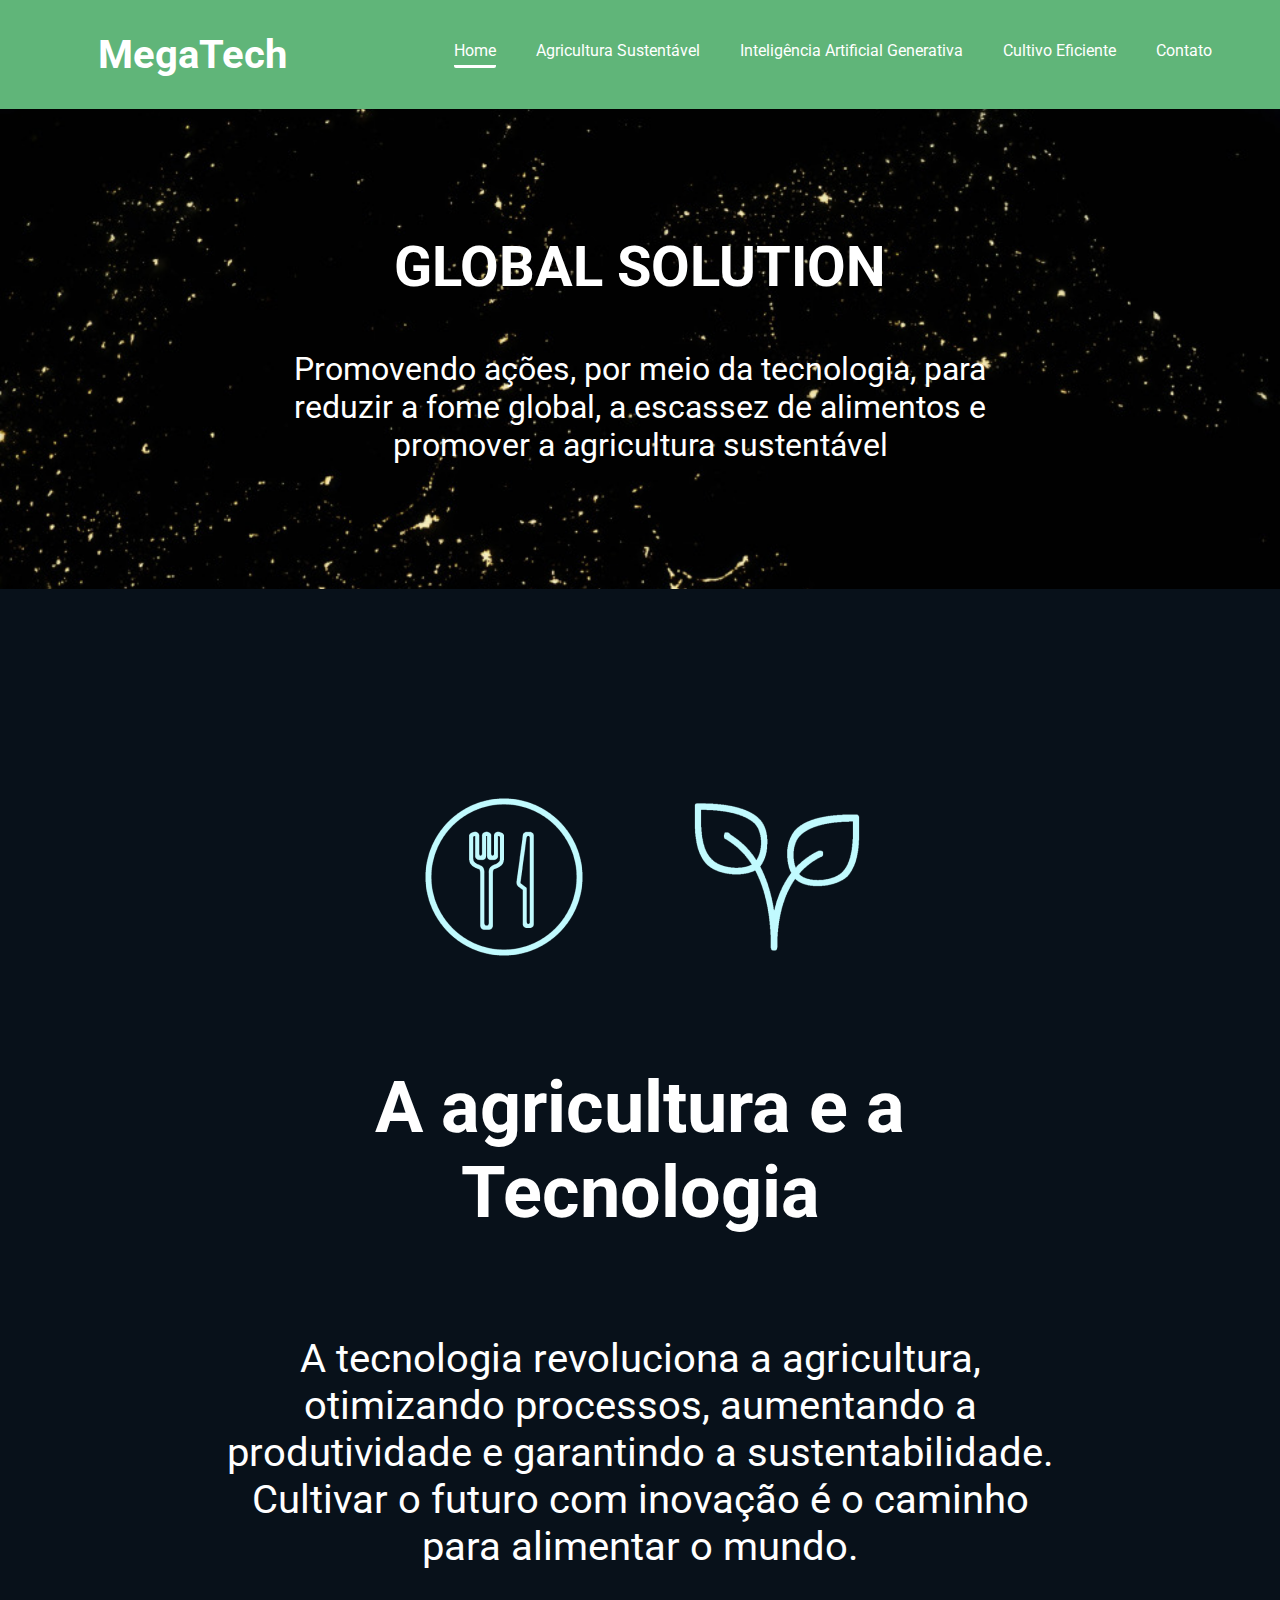
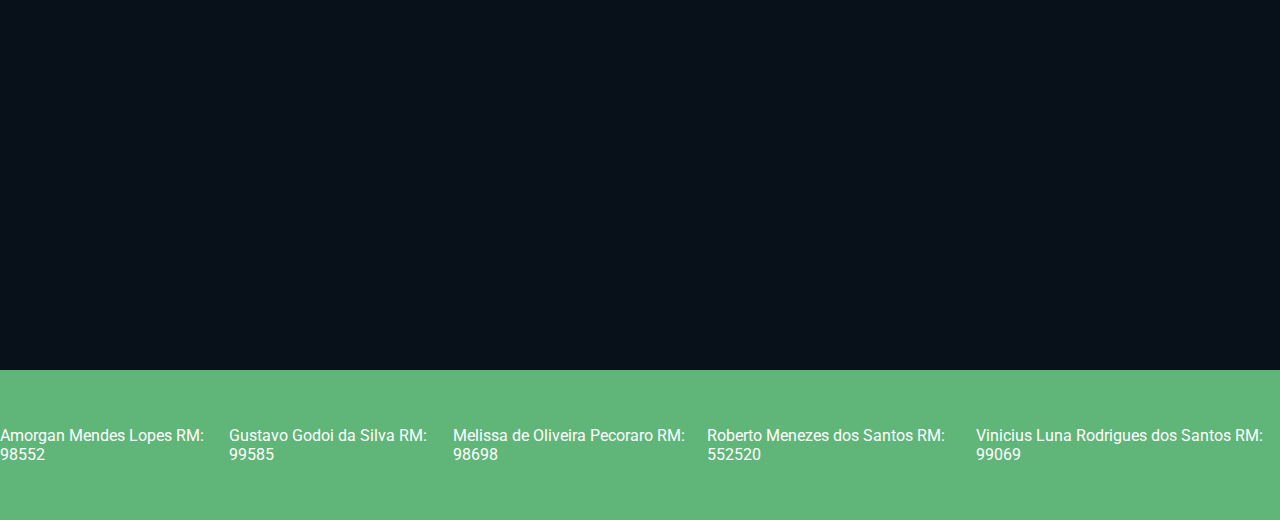
<file: index.html>
<!DOCTYPE html>
<html lang="pt-br">
  <head>
    <meta charset="UTF-8" />
    <meta http-equiv="X-UA-Compatible" content="IE=edge" />
    <meta name="viewport" content="width=device-width, initial-scale=1.0" />
    <link rel="stylesheet" href="./styles/main.css" />
    <title>MegaTech</title>
  </head>
  <body>
    <header>
      <div class="header-site-desktop">
        <div class="nome_grupo">
          <p>MegaTech</p>
        </div>
        <nav class="links">
          <ul>
            <li id="marcacao">
              <a href="./index.html">Home</a>
            </li>
            <li>
              <a href="./pages/agro.html">Agricultura Sustentável</a>
            </li>
            <li>
              <a href="./pages/ia-gen.html"
                >Inteligência Artificial Generativa</a
              >
            </li>
            <li>
              <a href="./pages/cultivo.html">Cultivo Eficiente</a>
            </li>
            <li>
              <a href="./pages/contato.html">Contato</a>
            </li>
          </ul>
        </nav>
      </div>
      <div class="header-site-telas-menores">
        <nav class="links">
          <section id="menu-hamburguer">
            <div></div>
            <div></div>
            <div></div>
          </section>
        </nav>
      </div>
    </header>
    <main id="home">
      <section id="texto">
        <h1>GLOBAL SOLUTION</h1>
        <p>
          Promovendo ações, por meio da tecnologia, para reduzir a fome global,
          a escassez de alimentos e promover a agricultura sustentável
        </p>
      </section>
      <section id="conteudo">
        <div id="conteudo_home">
          <div id="icones-home">
            <img
              src="./assets/prato de comida.png"
              alt="icone de um prato com um garfo no meio"
            />
            <img
              src="./assets/plantinha.png"
              alt="pequena imagem representativa sobre agricultura"
            />
          </div>
          <h2>A agricultura e a Tecnologia</h2>
          <p>
            A tecnologia revoluciona a agricultura, otimizando processos,
            aumentando a produtividade e garantindo a sustentabilidade. Cultivar
            o futuro com inovação é o caminho para alimentar o mundo.
          </p>
        </div>
      </section>
    </main>
    <footer class="rodape">
      <p>Amorgan Mendes Lopes RM: 98552</p>
      <p>Gustavo Godoi da Silva RM: 99585</p>
      <p>Melissa de Oliveira Pecoraro RM: 98698</p>
      <p>Roberto Menezes dos Santos RM: 552520</p>
      <p>Vinicius Luna Rodrigues dos Santos RM: 99069</p>
    </footer>
  </body>
</html>
</file>
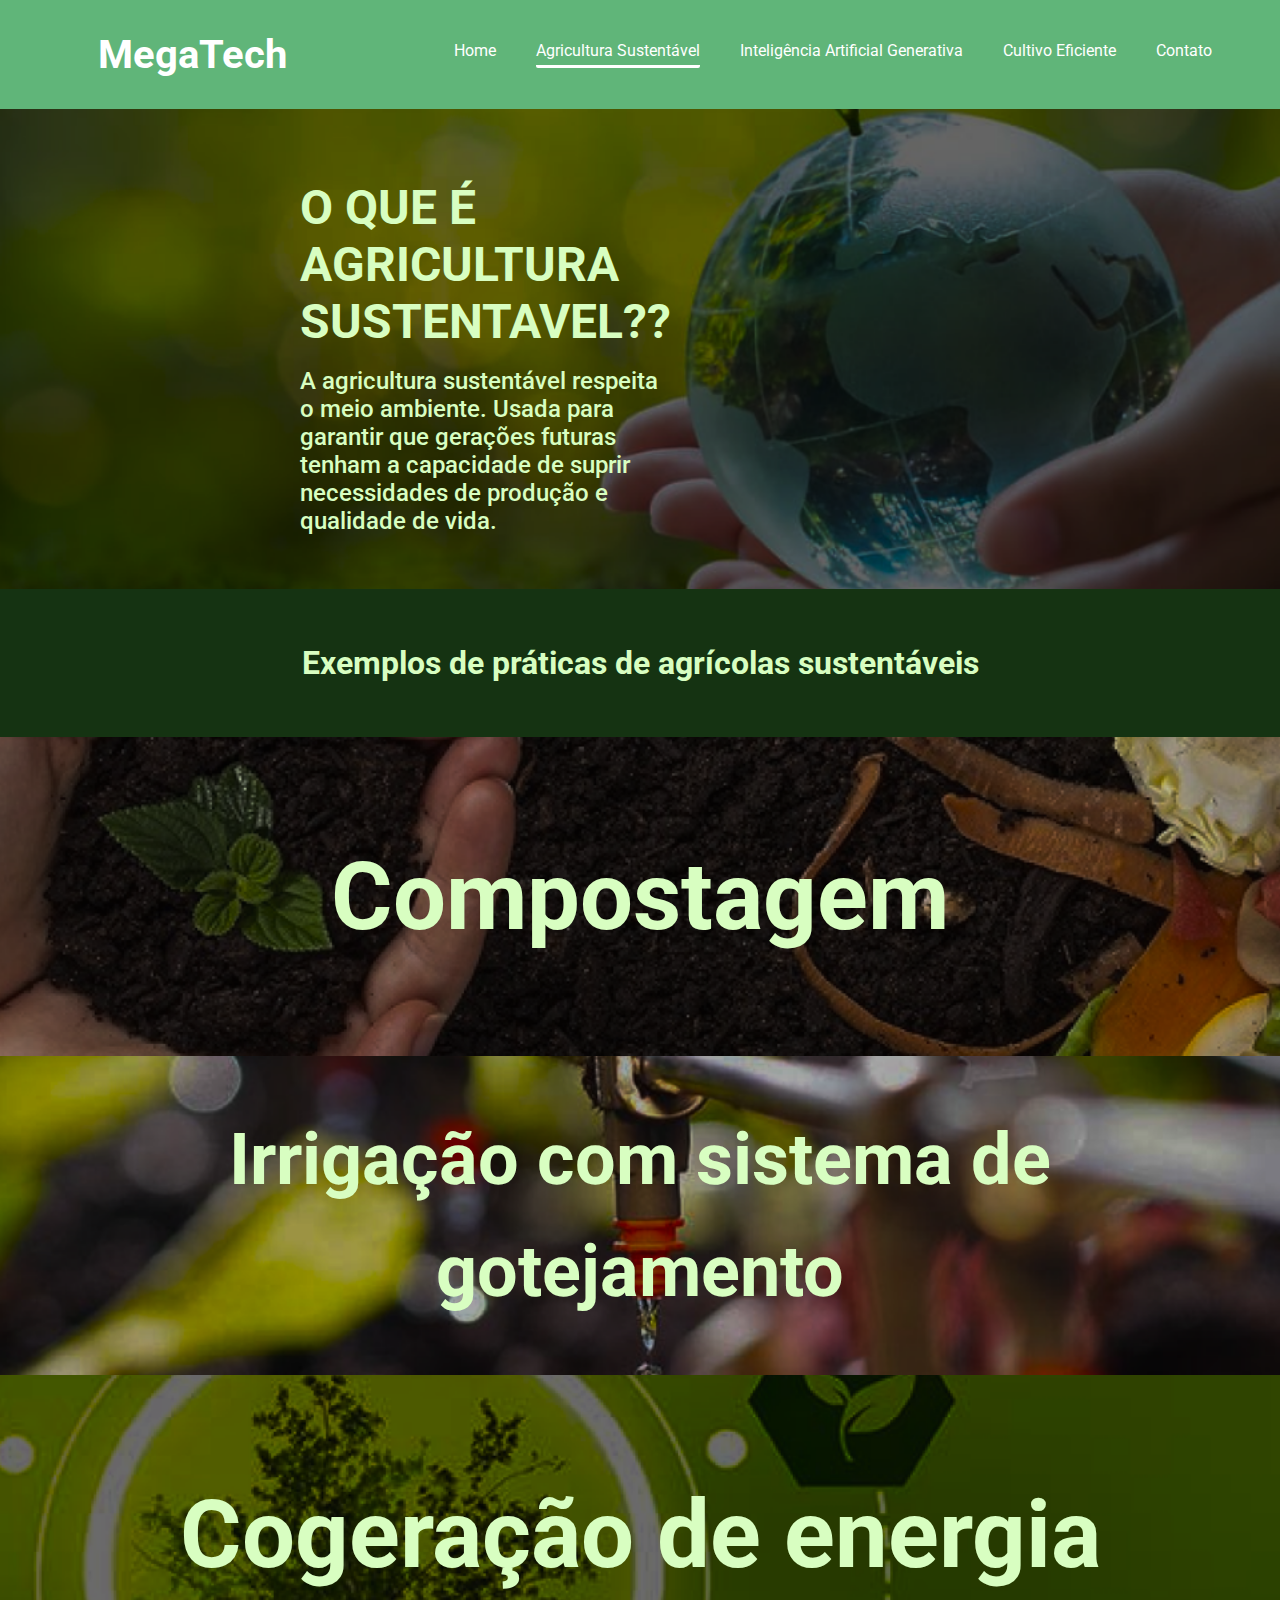
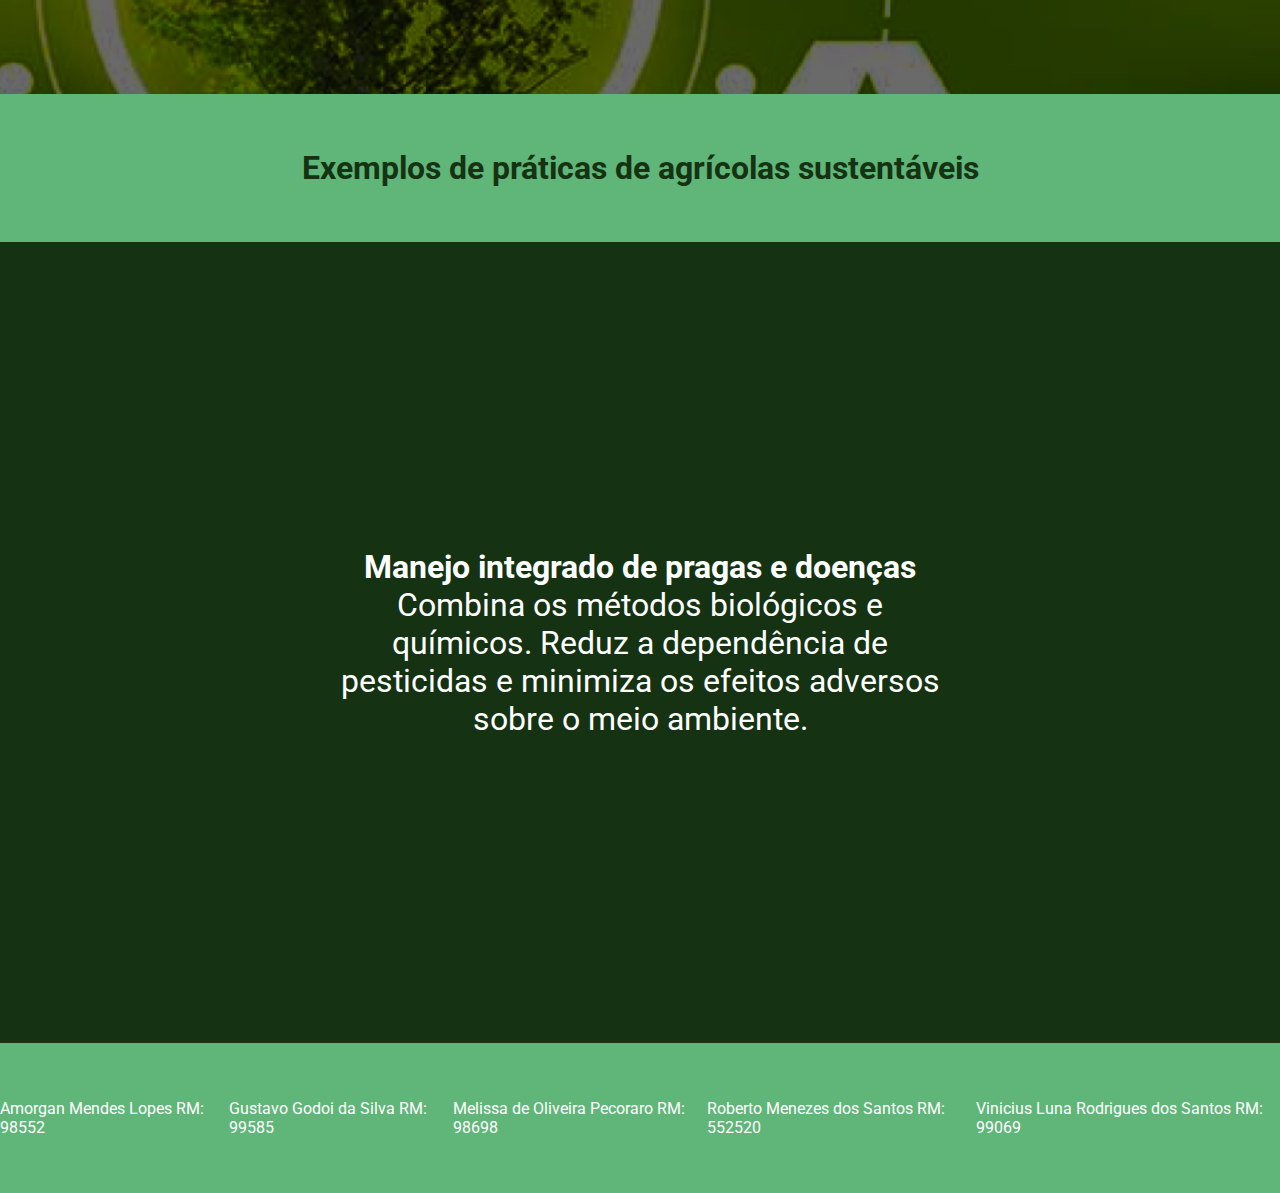
<file: pages/agro.html>
<!DOCTYPE html>
<html lang="pt-br">
  <head>
    <meta charset="UTF-8" />
    <meta http-equiv="X-UA-Compatible" content="IE=edge" />
    <meta name="viewport" content="width=device-width, initial-scale=1.0" />
    <link rel="stylesheet" href="../styles/agro.css"/>
    <link rel="stylesheet" href="../styles/main.css"/>
    <title>Agricultura Sustentável</title>
  </head>
  <body>
    <header>
      <div class="header-site-desktop">
        <div class="nome_grupo">
          <p>MegaTech</p>
        </div>
        <nav class="links">
          <ul>
            <li>
              <a href="../index.html">Home</a>
            </li>
            <li id="marcacao">
              <a href="./agro.html">Agricultura Sustentável</a>
            </li>
            <li>
              <a href="./ia-gen.html">Inteligência Artificial Generativa</a>
            </li>
            <li>
              <a href="./cultivo.html">Cultivo Eficiente</a>
            </li>
            <li>
              <a href="./contato.html">Contato</a>
            </li>
          </ul>
        </nav>
      </div>
      <div class="header-site-telas-menores">
        <nav class="links">
          <section id="menu-hamburguer">
            <div></div>
            <div></div>
            <div></div>
          </section>
        </nav>
      </div>
    </header>
    <main id="agro">
      <section id="conteudo-1">
        <div class="texto-agro">
          <h1>O QUE É AGRICULTURA SUSTENTAVEL??</h1>
          <p>
            A agricultura sustentável respeita o meio ambiente. Usada para
            garantir que gerações futuras tenham a capacidade de suprir
            necessidades de produção e qualidade de vida.
          </p>
        </div>
      </section>
      <div id="subtitulo-da-pagina">
        <p>Exemplos de práticas de agrícolas sustentáveis</p>
      </div>
      <div id="conteiner-compostagem">
        <div id="texto-compostagem">
          <h2>Compostagem</h2>
        </div>
      </div>
      <div id="conteiner-irrigacao">
        <div id="texto-irrigacao">
          <h2>Irrigação com sistema de gotejamento</h2>
        </div>
      </div>
      <div id="conteiner-cogeracao">
        <div id="texto-cogeracao">
          <h2>Cogeração de energia</h2>
        </div>
      </div>
      <div id="segundo-subtitulo-da-pagina">
        <p>Exemplos de práticas de agrícolas sustentáveis</p>
      </div>
      <section id="parte-final-agro">
        <p>
          <strong>Manejo integrado de pragas e doenças </strong> Combina os
          métodos biológicos e químicos. Reduz a dependência de pesticidas e
          minimiza os efeitos adversos sobre o meio ambiente.
        </p>
      </section>
    </main>
    <footer class="rodape">
      <p>Amorgan Mendes Lopes RM: 98552</p>
      <p>Gustavo Godoi da Silva RM: 99585</p>
      <p>Melissa de Oliveira Pecoraro RM: 98698</p>
      <p>Roberto Menezes dos Santos RM: 552520</p>
      <p>Vinicius Luna Rodrigues dos Santos RM: 99069</p>
    </footer>
  </body>
</html>
</file>
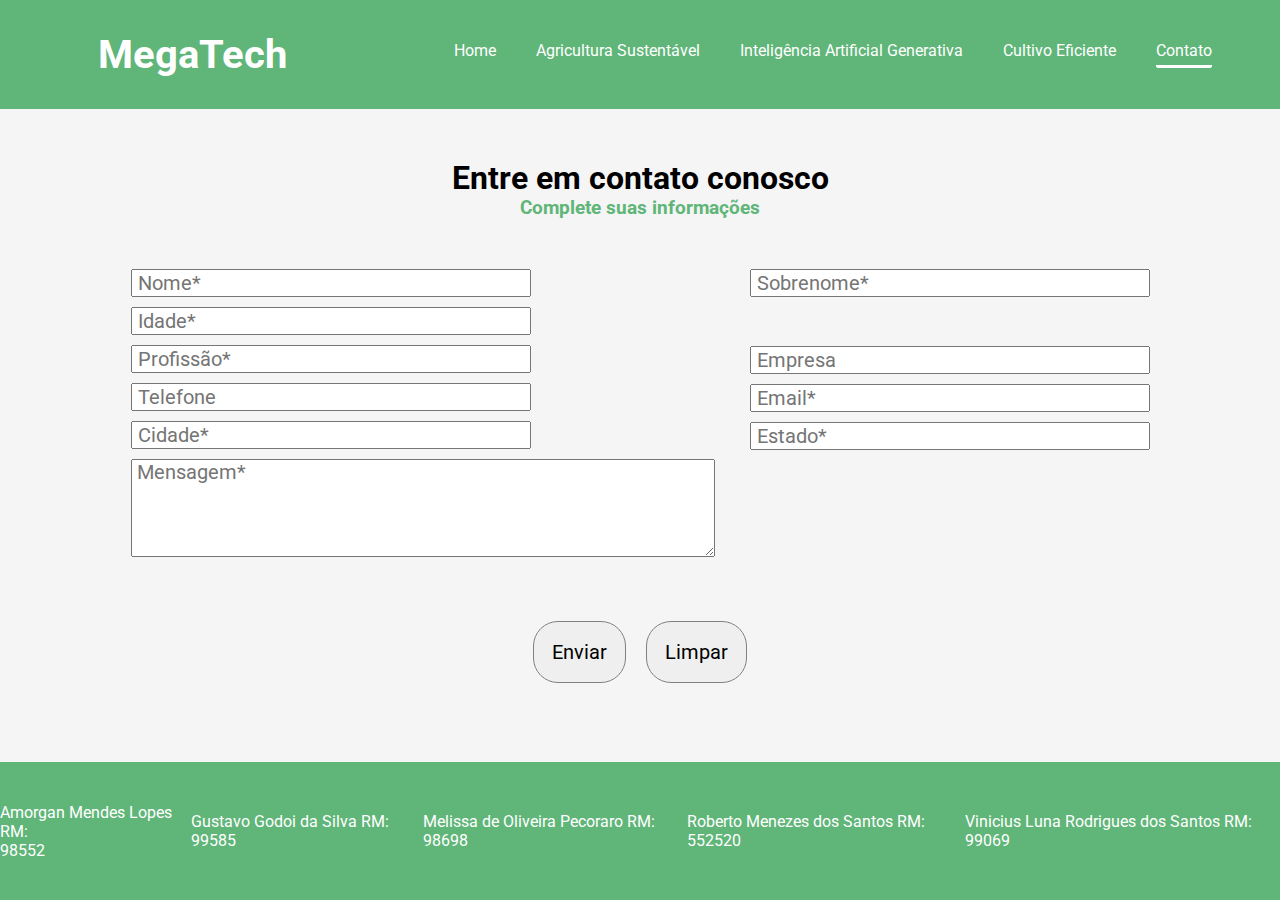
<file: pages/contato.html>
<!DOCTYPE html>
<html lang="pt-br">
  <head>
    <meta charset="UTF-8" />
    <meta http-equiv="X-UA-Compatible" content="IE=edge" />
    <meta name="viewport" content="width=device-width, initial-scale=1.0" />
    <link rel="stylesheet" href="../styles/contato.css" />
    <link rel="stylesheet" href="../styles/main.css" />
    <title>Contato</title>
  </head>
  <body>
    <header>
      <div class="header-site-desktop">
        <div class="nome_grupo">
          <p>MegaTech</p>
        </div>
        <nav class="links">
          <ul>
            <li>
              <a href="../index.html">Home</a>
            </li>
            <li>
              <a href="./agro.html">Agricultura Sustentável</a>
            </li>
            <li>
              <a href="./ia-gen.html">Inteligência Artificial Generativa</a>
            </li>
            <li>
              <a href="./cultivo.html">Cultivo Eficiente</a>
            </li>
            <li id="marcacao">
              <a href="./contato.html">Contato</a>
            </li>
          </ul>
        </nav>
      </div>
      <div class="header-site-telas-menores">
        <div id="menuToggle">
          <input type="checkbox" />
          <span></span>
          <span></span>
          <span></span>
          <ul id="menu">
            <a href="../index.html">
              <li>Home</li>
            </a>
            <a href="../pages/agro.html">
              <li>Agricultura Sustentável</li>
            </a>
            <a href="../pages/ia-gen.html">
              <li>IA Generativa</li>
            </a>
            <a href="../pages/contato.html">
              <li>Contato</li>
            </a>
          </ul>
        </div>
      </div>
    </header>
    <div id="titulos">
      <h1 class="titulo-contato">Entre em contato conosco</h1>
      <h3 class="subtitulo-contato">Complete suas informações</h3>
    </div>
    <form class="formulario">
      <fieldset>
        <div id="campos">
          <section class="identificador">
            <input
              type="text"
              name="sobrenome"
              id="sobrenome"
              required
              placeholder=" Sobrenome*"
            />
            <input
              type="text"
              name="empresa"
              id="empresa"
              placeholder=" Empresa"
            />
            <input
              type="email"
              name="email"
              id="email"
              required
              placeholder=" Email*"
            />
            <input
              type="text"
              name="estado"
              id="estado"
              required
              placeholder=" Estado*"
            />
          </section>
          <section class="identificador">
            <input
              type="text"
              name="nome"
              id="nome"
              required
              placeholder=" Nome*"
            />
            <input
              type="text"
              name="idade"
              id="idade"
              required
              placeholder=" Idade*"
            />
            <input
              type="text"
              name="profissão"
              id="prof"
              required
              placeholder=" Profissão*"
            />
            <input
              type="tel"
              name="telefone"
              id="tel"
              pattern="^\(\d{2}\) \{4,5} \d{4}$"
              placeholder=" Telefone"
            />
            <input
              type="text"
              name="cdd"
              id="cdd"
              required
              placeholder=" Cidade*"
            />
            <div class="campo-mensagem">
              <textarea
                name="msg"
                id="msg"
                cols="50"
                rows="4"
                required
                placeholder=" Mensagem*"
              ></textarea>
            </div>
          </section>
        </div>
        <section id="identificador-smartphone">
          <input
            type="text"
            name="nome"
            id="nome"
            required
            placeholder=" Nome*"
          />
          <input
            type="text"
            name="sobrenome"
            id="sobrenome"
            required
            placeholder=" Sobrenome*"
          />
          <input
            type="text"
            name="idade"
            id="idade"
            required
            placeholder=" Idade*"
          />
          <input
            type="text"
            name="empresa"
            id="empresa"
            placeholder=" Empresa"
          />
          <input
            type="text"
            name="profissão"
            id="prof"
            required
            placeholder=" Profissão*"
          />
          <input
            type="email"
            name="email"
            id="email"
            required
            placeholder=" Email*"
          />
          <input
            type="tel"
            name="telefone"
            id="tel"
            pattern="^\(\d{2}\) \{4,5} \d{4}$"
            placeholder=" Telefone"
          />
          <input
            type="text"
            name="estado"
            id="estado"
            required
            placeholder=" Estado*"
          />
          <input
            type="text"
            name="cdd"
            id="cdd"
            required
            placeholder=" Cidade*"
          />
          <div class="campo-mensagem">
            <textarea
              name="msg"
              id="msg"
              cols="50"
              rows="4"
              required
              placeholder=" Mensagem*"
            ></textarea>
          </div>
        </section>
        <div id="botao">
          <button type="submit">Enviar</button>
          <button type="reset">Limpar</button>
        </div>
      </fieldset>
    </form>
    <br />
    <footer class="rodape">
      <p>
        Amorgan Mendes Lopes RM: <br />
        98552
      </p>
      <p>Gustavo Godoi da Silva RM: 99585</p>
      <p>Melissa de Oliveira Pecoraro RM: 98698</p>
      <p>Roberto Menezes dos Santos RM: 552520</p>
      <p>Vinicius Luna Rodrigues dos Santos RM: 99069</p>
    </footer>
  </body>
</html>
</file>
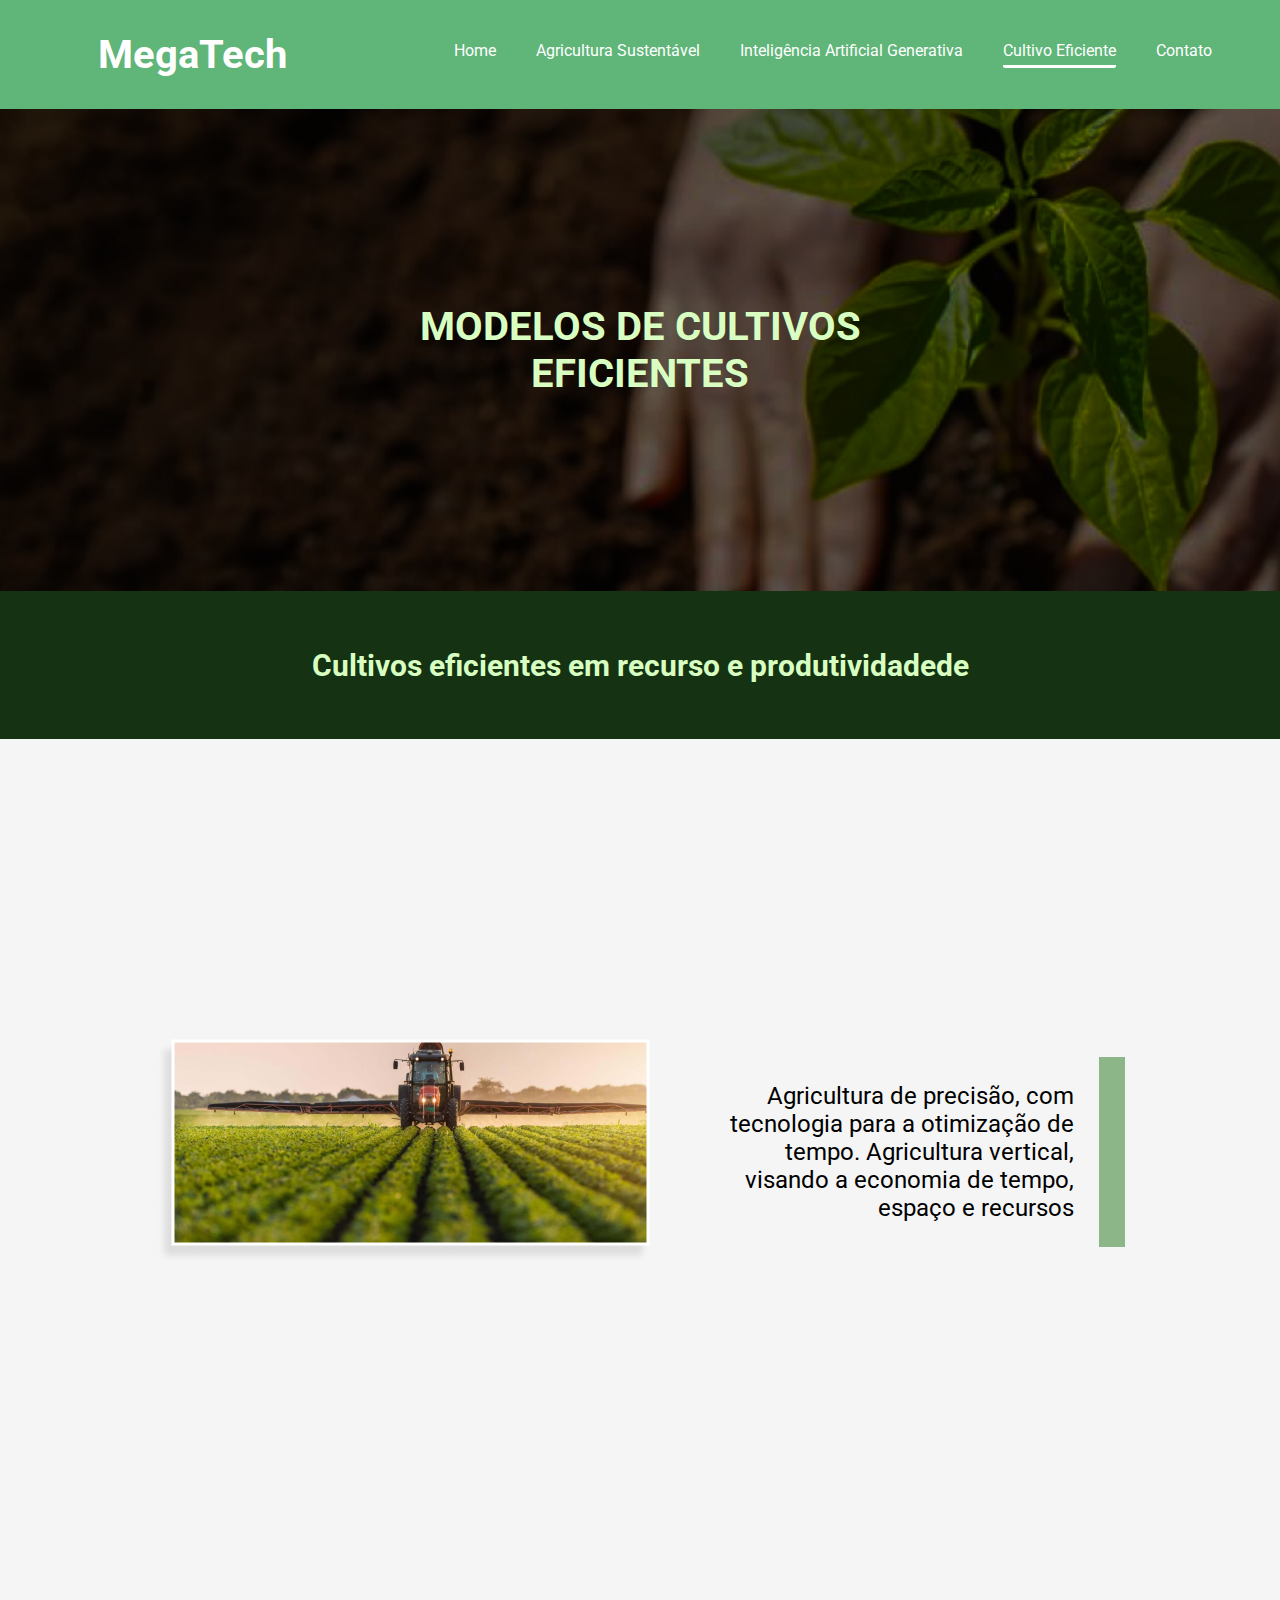
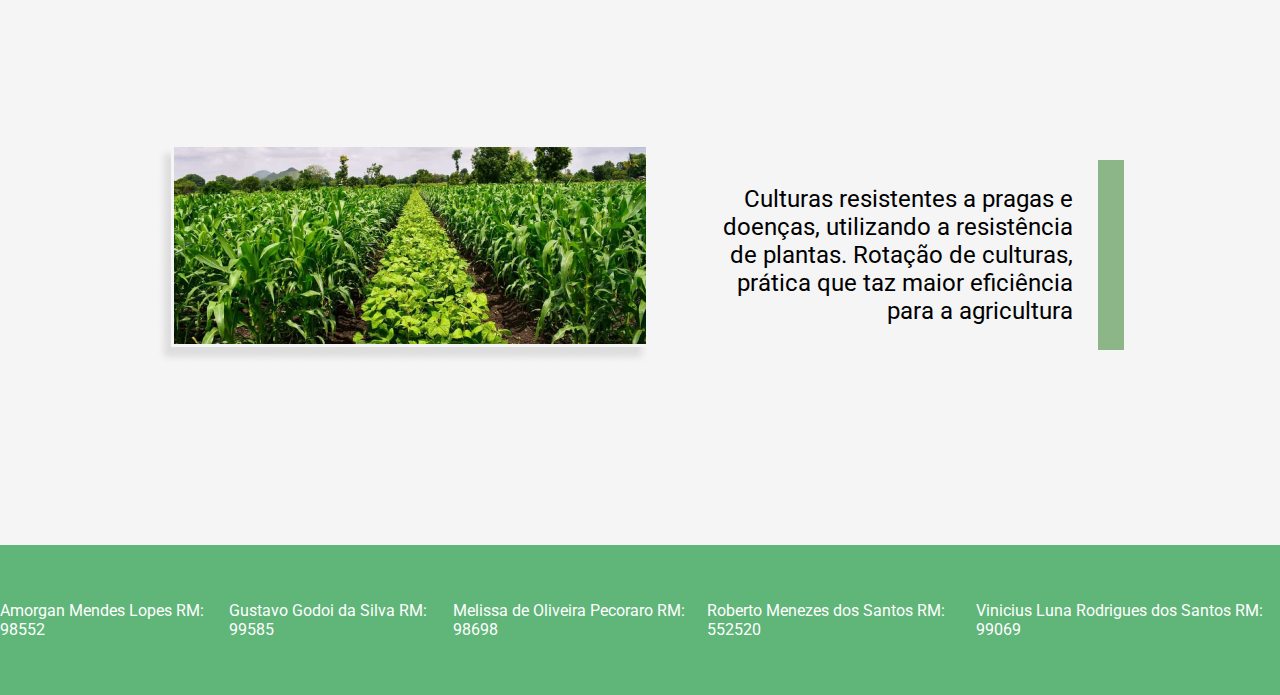
<file: pages/cultivo.html>
<!DOCTYPE html>
<html lang="pt-br">

<head>
  <meta charset="UTF-8" />
  <meta http-equiv="X-UA-Compatible" content="IE=edge" />
  <meta name="viewport" content="width=device-width, initial-scale=1.0" />
  <link rel="stylesheet" href="../styles/cultivo.css" />
  <link rel="stylesheet" href="../styles/main.css" />
  <title>Cultivo</title>
</head>

<body>
  <header>
    <div class="header-site-desktop">
      <div class="nome_grupo">
        <p>MegaTech</p>
      </div>
      <nav class="links">
        <ul>
          <li>
            <a href="../index.html">Home</a>
          </li>
          <li>
            <a href="./agro.html">Agricultura Sustentável</a>
          </li>
          <li>
            <a href="./ia-gen.html">Inteligência Artificial Generativa</a>
          </li>
          <li id="marcacao">
            <a href="./cultivo.html">Cultivo Eficiente</a>
          </li>
          <li>
            <a href="./contato.html">Contato</a>
          </li>
        </ul>
      </nav>
    </div>
    <div class="header-site-telas-menores">
      <nav class="links">
        <section id="menu-hamburguer">
          <div></div>
          <div></div>
          <div></div>
        </section>
      </nav>
    </div>
  </header>
  <main id="cultivo">
    <section id="parte-superior-cultivo">
      <h2>MODELOS DE CULTIVOS EFICIENTES</h2>
    </section>
    <h2 id="subtitulo-cultivo">
      Cultivos eficientes em recurso e produtividadede
    </h2>
    <section class="conteiner-paragrafo">
      <img src="../assets/primeira imagem cultivo.png" alt="imagem de um trator em um hectar" />
      <div class="paragrafo">
        <p>
          Agricultura de precisão, com tecnologia para a otimização de tempo.
          Agricultura vertical, visando a economia de tempo, espaço e recursos
        </p>
        <div></div>
      </div>
    </section>
    <section class="conteiner-paragrafo">
      <img src="../assets/terceira imagem cultivo.png" alt="imagem de um hectar" />
      <div class="paragrafo">
        <p>
          Culturas resistentes a pragas e doenças, utilizando a resistência de
          plantas. Rotação de culturas, prática que taz maior eficiência para
          a agricultura
        </p>
        <div></div>
      </div>
    </section>
  </main>
  <footer class="rodape">
    <p>Amorgan Mendes Lopes RM: 98552</p>
    <p>Gustavo Godoi da Silva RM: 99585</p>
    <p>Melissa de Oliveira Pecoraro RM: 98698</p>
    <p>Roberto Menezes dos Santos RM: 552520</p>
    <p>Vinicius Luna Rodrigues dos Santos RM: 99069</p>
  </footer>
</body>

</html>
</file>
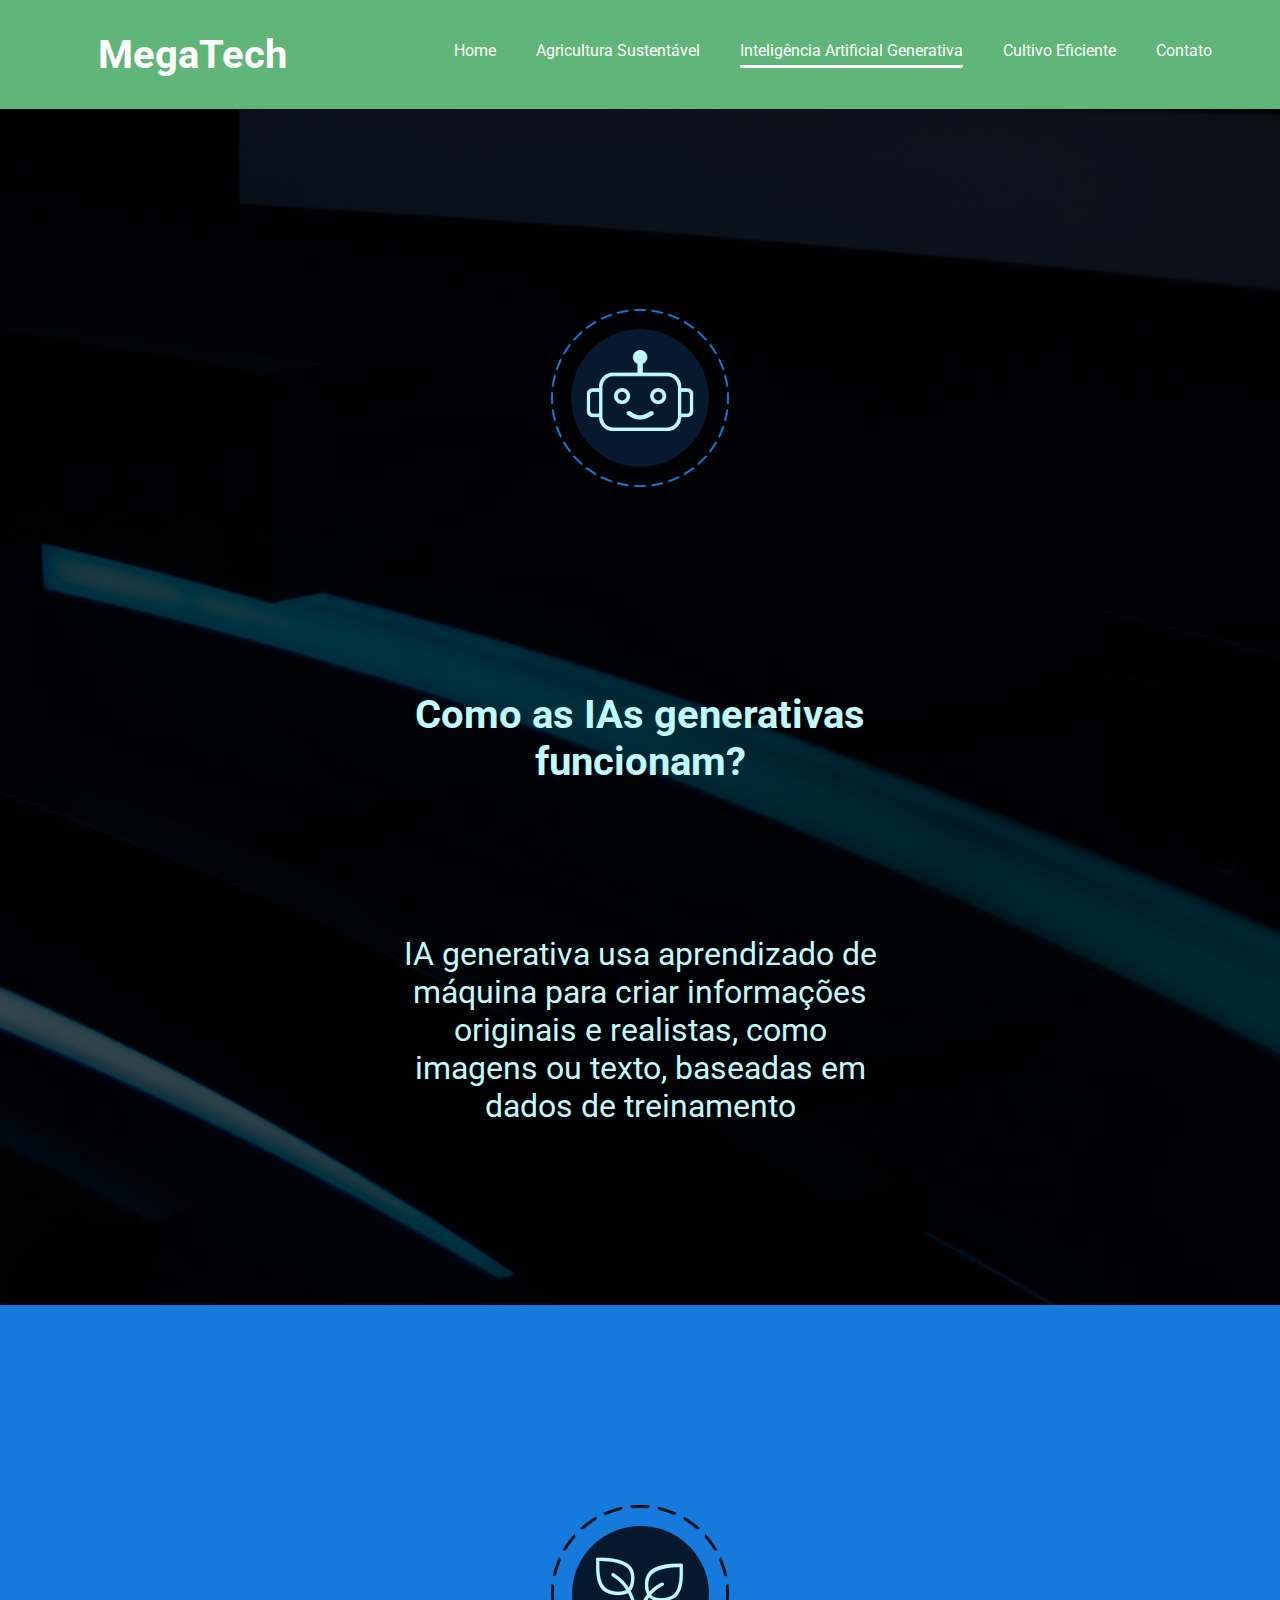
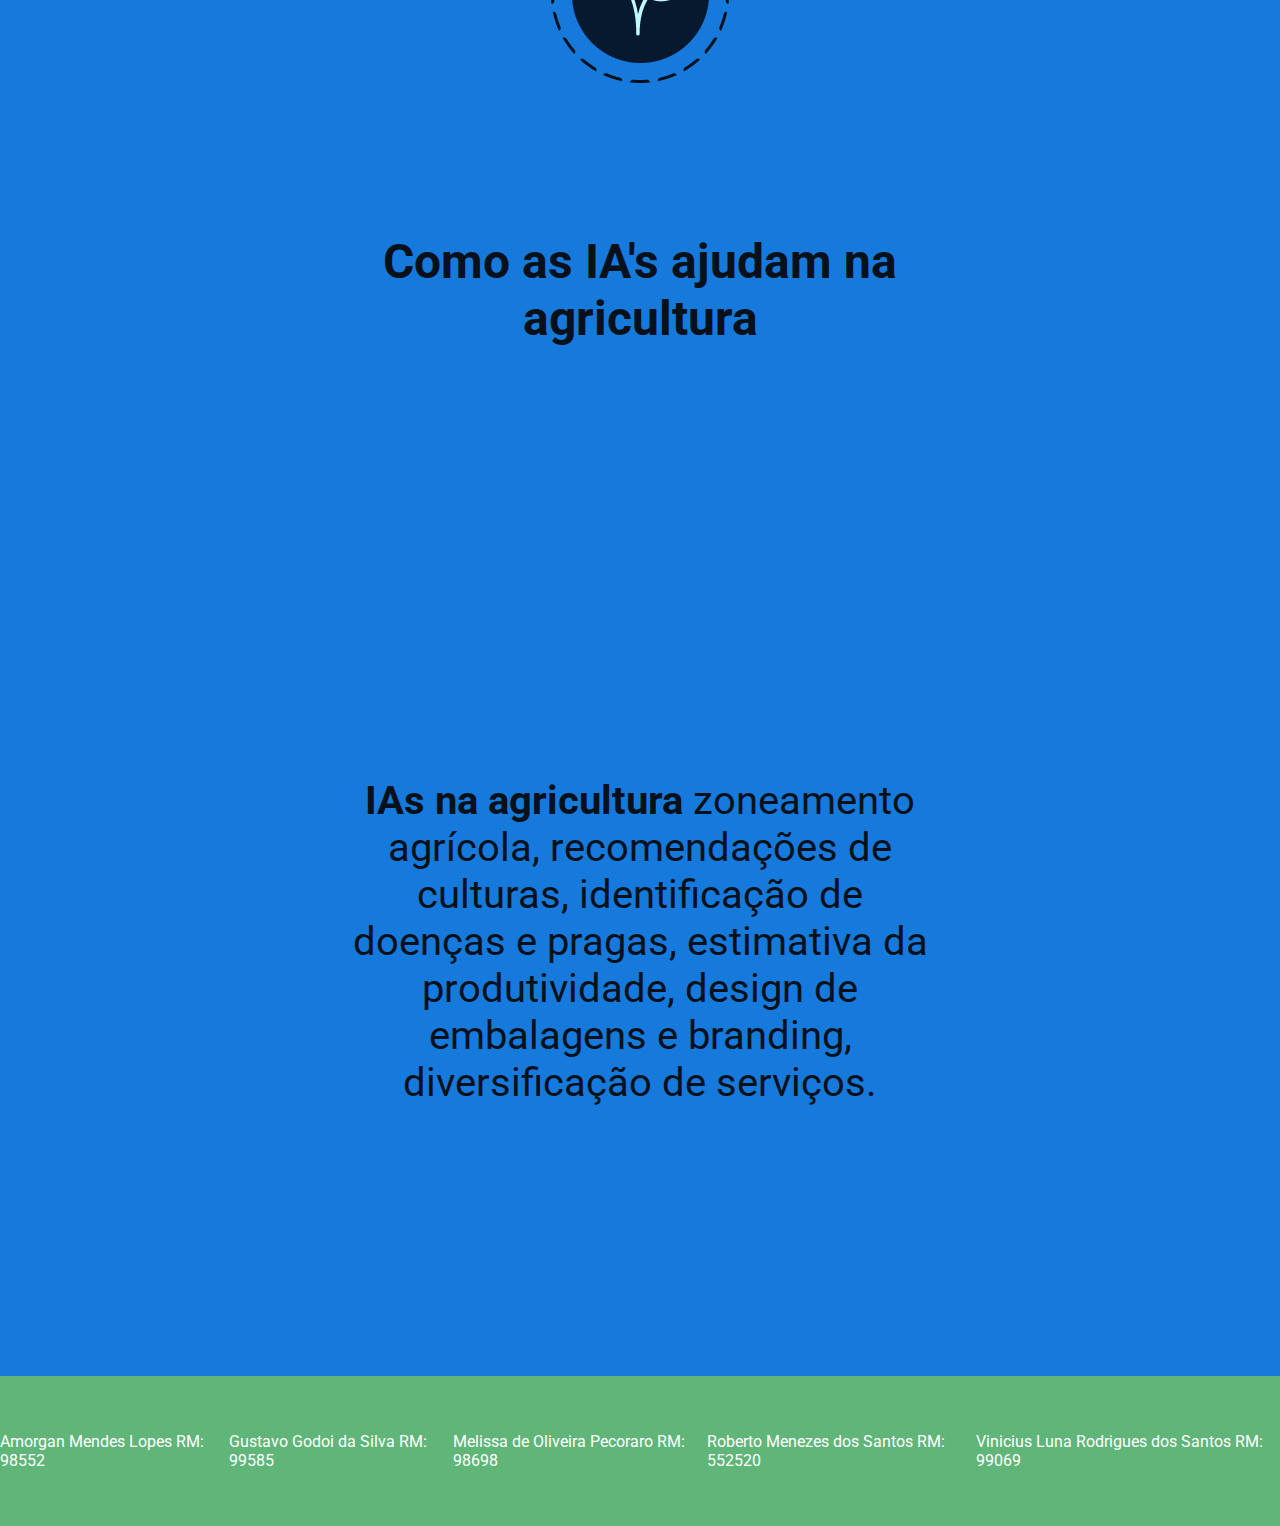
<file: pages/ia-gen.html>
<!DOCTYPE html>
<html lang="pt-br">
  <head>
    <meta charset="UTF-8" />
    <meta http-equiv="X-UA-Compatible" content="IE=edge" />
    <meta name="viewport" content="width=device-width, initial-scale=1.0" />
    <link rel="stylesheet" href="../styles/main.css" />
    <link rel="stylesheet" href="../styles/ia-gen.css" />
    <title>Inteligência Artificial Generativa</title>
  </head>

  <body>
    <header>
      <div class="header-site-desktop">
        <div class="nome_grupo">
          <p>
            MegaTech
          </p>
        </div>
        <nav class="links">
          <ul>
            <li>
              <a href="../index.html">Home</a>
            </li>
            <li>
              <a href="./agro.html">Agricultura Sustentável</a>
            </li>
            <li id="marcacao">
              <a  href="./ia-gen.html"
                >Inteligência Artificial Generativa</a
              >
            </li>
            <li>
              <a href="./cultivo.html">Cultivo Eficiente</a>
            </li>
            <li>
              <a href="./contato.html">Contato</a>
            </li>
          </ul>
        </nav>
      </div>
      <div class="header-site-telas-menores">
        <nav class="links">
          <section id="menu-hamburguer">
            <div></div>
            <div></div>
            <div></div>
          </section>
        </nav>
      </div>
    </header>
    <main id="ia">
      <section id="conteiner-principal">
        <div id="texto-principal">
          <img src="../assets/icon-robo.png" alt="pequena imagem de um robo" />
          <h2>Como as IAs generativas funcionam?</h2>
          <p>
            IA generativa usa aprendizado de máquina para criar informações
            originais e realistas, como imagens ou texto, baseadas em dados de
            treinamento
          </p>
        </section>
      </div>
      <div id="terceira-parte">
        <section id="titulo-parte">
          <img src="../assets/icon-plantinha.png" alt="pequena imagem de uma planta" />
          <h2>Como as IA's ajudam na agricultura</h2>
        </section>
        <section id="ia-agricultura">
          <p>
            <strong>IAs na agricultura</strong>
            zoneamento agrícola, recomendações de culturas, identificação de doenças e 
            pragas, estimativa da produtividade, design de embalagens e branding, 
            diversificação de serviços.
          </p>
        </section>
      </div>
    </main>

    <footer class="rodape">
      <p>Amorgan Mendes Lopes RM: 98552</p>
      <p>Gustavo Godoi da Silva RM: 99585</p>
      <p>Melissa de Oliveira Pecoraro RM: 98698</p>
      <p>Roberto Menezes dos Santos RM: 552520</p>
      <p>Vinicius Luna Rodrigues dos Santos RM: 99069</p>
    </footer>
  </body>
</html>
</file>
<file: styles/main.css>
@import url('https://fonts.googleapis.com/css2?family=Oswald:wght@300;500;700&family=Roboto:wght@300;400;500;700&display=swap');

* {
  margin: 0;
  padding: 0;
  box-sizing: border-box;
  font-family: 'Roboto';
}

@media (min-width: 1280px) {
  /*-----------------Cabeçalho e Rodapé-----------------*/
  .header-site-telas-menores {
    display: none;
  }

  .nome_grupo {
    font-size: 40px;
    font-weight: 700;
    padding: 30px;
    font-family: 'Roboto', sans-serif;
    color: white;
  }

  .header-site-desktop {
    display: flex;
    align-items: center;
    justify-content: center;
    background-color: #60b579;
    width: 100%;
    height: 109px;
    justify-content: space-around;
  }

  .links ul {
    display: flex;
    column-gap: 40px;
    color: white;
  }

  .links li,
  a {
    list-style-type: none;
    text-decoration: none;
    padding-bottom: 5px;
    color: white;
    font-size: 16px;
  }

  .links a:hover {
    border-bottom: 3px solid white;
    transition-duration: 0.09s;
    border-radius: 2px;
  }

  #marcacao {
    padding-bottom: 5px;
    border-bottom: 3px solid white;
    border-radius: 2px;
  }

  .rodape {
    display: flex;
    align-items: center;
    background-color: #60b579;
    width: 100%;
    height: 150px;
    color: white;
    margin-top: auto;
  }

  .rodape p {
    margin: 0 30px;
    font-size: 16px;
    margin: 0 auto;
  }
}

/*-----------------Page Home--------------------------*/
#home {
  background-color: #08111a;
  height: fit-content;
}

#texto {
  margin: 0 auto;
  background-image: url(../assets/global.jpeg);
  background-position: center;
  background-repeat: no-repeat;
  background-size: 1920px;
  max-width: 1920px;
  height: 480px;
  display: flex;
  justify-content: center;
  align-items: center;
  flex-direction: column;
}

#texto h1 {
  color: #ffffff;
  font-size: 56px;
}

#texto p {
  color: #ffffff;
  font-size: 32px;
  text-align: center;
  width: 750px;
  margin-top: 50px;
}

/*
  icones home
  */

#icones-home {
  display: flex;
  column-gap: 97px;
  margin-top: 200px;
}

#icones-home img {
  width: 176px;
}

/*
  conteudo home
  */

#conteudo_home {
  display: flex;
  align-items: center;
  flex-direction: column;
  color: white;
  padding-bottom: 400px;
}

#conteudo_home h2 {
  margin-top: 100px;
  width: 588px;
  font-size: 72px;
  text-align: center;
}

#conteudo_home p {
  margin-top: 100px;
  font-size: 40px;
  text-align: center;
  width: 830px;
}

@media (min-width: 769px) and (max-width: 1279px) {
  /*-----------------Cabeçalho e Rodapé-----------------*/
  .header-site-telas-menores {
    display: none;
  }

  .nome_grupo {
    font-size: 40px;
    font-weight: 700;
    padding: 30px;
    color: white;
    font-family: 'Roboto', sans-serif;
  }

  .header-site-desktop {
    display: flex;
    align-items: center;
    justify-content: center;
    background-color: #60b579;
    width: 100%;
    height: 109px;
  }

  .links ul {
    display: flex;
    column-gap: 20px;
    color: white;
  }

  .links li,
  a {
    list-style-type: none;
    text-decoration: none;
    color: white;
    font-size: 16px;
  }

  #marcacao {
    padding-bottom: 5px;
    border-bottom: 3px solid white;
    border-radius: 2px;
  }

  .rodape {
    display: flex;
    justify-content: center;
    align-items: center;
    background-color: #60b579;
    width: 100%;
    min-height: 109px;
    color: white;
  }

  .rodape p {
    margin-right: 15px;
    margin-left: 15px;
  }

  .names p {
    font-size: 10px;
  }
}

@media (max-width: 768px) {
  /*-----------------Cabeçalho e Rodapé-----------------*/
  .header-site-telas-menores {
    background-color: #60b579;
    z-index: 1;
    height: 40px;
  }

  .header-site-desktop {
    display: none;
  }

  #menuToggle {
    display: block;
    position: relative;
    top: 7px;
    left: 10px;
    background-color: #60b579;
    z-index: 0;

    -webkit-user-select: none;
    user-select: none;
  }

  #menuToggle a {
    text-decoration: none;
    color: #232323;

    transition: color 0.3s ease;
  }

  #menuToggle a:hover {
    color: tomato;
  }

  #menuToggle input {
    display: block;
    width: 40px;
    height: 32px;
    position: absolute;
    top: -7px;
    left: -5px;

    cursor: pointer;

    opacity: 0;
    /* hide this */
    z-index: 2;
    /* and place it over the hamburger */

    -webkit-touch-callout: none;
  }

  /*
 * Just a quick hamburger
 */
  #menuToggle span {
    display: block;
    width: 33px;
    height: 4px;
    margin-bottom: 5px;
    position: relative;

    background: #cdcdcd;
    border-radius: 3px;

    z-index: 1;

    transform-origin: 4px 0px;

    transition: transform 0.5s cubic-bezier(0.77, 0.2, 0.05, 1),
      background 0.5s cubic-bezier(0.77, 0.2, 0.05, 1), opacity 0.55s ease;
  }

  #menuToggle span:first-child {
    transform-origin: 0% 0%;
  }

  #menuToggle span:nth-last-child(2) {
    transform-origin: 0% 100%;
  }

  /* 
 * Transform all the slices of hamburger
 * into a crossmark.
 */
  #menuToggle input:checked ~ span {
    opacity: 1;
    transform: rotate(45deg) translate(-2px, -1px);
    background: #232323;
  }

  /*
 * But let's hide the middle one.
 */
  #menuToggle input:checked ~ span:nth-last-child(3) {
    opacity: 0;
    transform: rotate(0deg) scale(0.2, 0.2);
  }

  /*
 * Ohyeah and the last one should go the other direction
 */
  #menuToggle input:checked ~ span:nth-last-child(2) {
    transform: rotate(-45deg) translate(0, -1px);
  }

  /*
 * Make this absolute positioned
 * at the top left of the screen
 */
  #menu {
    position: absolute;
    width: 300px;
    margin: -100px 0 0 -50px;
    padding: 50px;
    padding-top: 125px;

    background: #ededed;
    list-style-type: none;
    -webkit-font-smoothing: antialiased;
    /* to stop flickering of text in safari */

    transform-origin: 0% 0%;
    transform: translate(-100%, 0);

    transition: transform 0.5s cubic-bezier(0.77, 0.2, 0.05, 1);
  }

  #menu li {
    padding: 10px 0;
    font-size: 22px;
  }

  /*
 * And let's slide it in from the left
 */
  #menuToggle input:checked ~ ul {
    transform: none;
  }

  #menu-hamburguer {
    width: 41px;
    height: 109px;
    margin: 28px 33px 29px;
    display: flex;
    flex-direction: column;
    justify-content: center;
    row-gap: 8px;
  }

  #menu-hamburguer div {
    width: 41px;
    height: 5px;
    background-color: black;
    border-radius: 10px;
  }

  .rodape {
    display: flex;
    justify-content: center;
    align-items: center;
    background-color: #60b579;
    width: 100%;
    min-height: 109px;
    color: white;
  }

  .rodape p {
    margin-right: 15px;
    margin-left: 15px;
  }

  /*-----------------Page Home--------------------------*/
  #home {
    background-color: #08111a;
    height: fit-content;
  }

  #texto {
    margin: 0 auto;
    background-image: url(../assets/global.jpeg);
    background-position: center;
    background-repeat: no-repeat;
    background-size: 768px;
    max-width: 768px;
    height: 280px;
    display: flex;
    justify-content: center;
    align-items: center;
    flex-direction: column;
  }

  #texto h1 {
    color: #ffffff;
    font-size: 40px;
  }

  #texto p {
    color: #ffffff;
    font-size: 16px;
    text-align: center;
    width: 450px;
    margin-top: 50px;
  }

  /*
    icones home
    */

  #icones-home {
    display: flex;
    column-gap: 97px;
    margin-top: 200px;
  }

  #icones-home img {
    width: 90px;
  }

  /*
    conteudo home
    */

  #conteudo_home {
    display: flex;
    align-items: center;
    flex-direction: column;
    color: white;
    padding-bottom: 400px;
  }

  #conteudo_home h2 {
    margin-top: 100px;
    width: 388px;
    font-size: 40px;
    text-align: center;
  }

  #conteudo_home p {
    margin-top: 100px;
    font-size: 24px;
    text-align: center;
    width: 450px;
  }
}
</file>
<file: styles/agro.css>
#agro {
    background-color: #153312;
}

.texto-agro {
    margin: 0 auto;
    background-image: url(../assets/nova_agricultura_suntentavel.png);
    background-position: center;
    background-repeat: no-repeat;
    background-size: 1920px;
    max-width: 1920px;
    display: flex;
    flex-direction: column;
    height: 480px;
}

.texto-agro h1 {
    width: 443px;
    margin-top: 70px;
    height: 168px;
    margin-left: 300px;
    font-weight: 700;
    font-size: 48px;
    color: #d8fec1;
}

.texto-agro p {
    width: 362px;
    height: 174px;
    margin-left: 300px;
    margin-top: 20px;

    font-weight: 500;
    font-size: 24px;
    color: #d8fec1;
}

/*
Subtitulo
 */

#subtitulo-da-pagina {
    display: flex;
    justify-content: center;
    align-items: center;
    background-color: #153312;
    height: 148px;
    max-width: 1920px;
    margin: 0 auto;
}

#subtitulo-da-pagina p {
    font-weight: 700;
    font-size: 32px;
    color: #d8fec1;
    margin: 0 auto;
}

/*
Parte da compostagem
*/

#texto-compostagem {
    display: flex;
    justify-content: center;
    flex-direction: column;
    background-image: url(../assets/nova_compostagem.png);
    background-position: center;
    background-repeat: no-repeat;
    background-size: 1920px;
    max-width: 1920px;
    height: 319px;
    margin: 0 auto;
}

#texto-compostagem h2 {
    font-weight: 700;
    font-size: 94px;
    line-height: 112px;
    text-align: center;
    color: #d8fec1;
}

/*
Parte da irrigacao
*/

#texto-irrigacao {
    display: flex;
    justify-content: center;
    flex-direction: column;
    background-image: url(../assets/nova_irrigação.png);
    background-position: center;
    background-repeat: no-repeat;
    background-size: 1920px;
    max-width: 1920px;
    height: 319px;
    margin: 0 auto;
}

#texto-irrigacao h2 {
    font-weight: 700;
    font-size: 72px;
    width: 1200px;
    line-height: 112px;
    text-align: center;
    color: #d8fec1;
    margin: 0 auto;
}

/*
  Parte da cogeracao
  */

#texto-cogeracao {
    display: flex;
    justify-content: center;
    flex-direction: column;
    background-image: url(../assets/nova_cogeração.png);
    background-position: center;
    background-repeat: no-repeat;
    background-size: 1920px;
    max-width: 1920px;
    height: 319px;
    margin: 0 auto;
}

#texto-cogeracao h2 {
    font-weight: 700;
    font-size: 94px;
    width: 1200px;
    line-height: 112px;
    text-align: center;
    color: #d8fec1;
    margin: 0 auto;
}

/*
  Segundo subtitulo
  */

#segundo-subtitulo-da-pagina {
    margin: 0 auto;
    display: flex;
    justify-content: center;
    align-items: center;
    background-color: #60b579;
    height: 148px;
    max-width: 1920px;
}

#segundo-subtitulo-da-pagina p {
    font-weight: 700;
    font-size: 32px;
    color: #153312;
}

/*
  Parte final agro
  */

#parte-final-agro {
    margin: 0 auto;
    background-position: center;
    background-size: 1920px;
    display: flex;
    justify-content: center;
    align-items: center;
    max-width: 1920px;
    height: 801px;
}

#parte-final-agro p {
    color: #ffffff;
    width: 610px;
    text-align: center;
    font-size: 32px;
}

@media (min-width: 769px) and (max-width: 1279px) {

    /*-----------------Pagina Agricultura Sustentavel-----------------*/

    .texto-agro {
        background-image: url(../assets/nova_agricultura_suntentavel.png);
        background-position: center;
        background-repeat: no-repeat;
        background-size: 1279px;
        max-width: 1279px;
        display: flex;
        flex-direction: column;
        height: 420px;
    }

    .texto-agro h1 {
        width: 330px;
        margin-left: 130px;
        margin-top: 50px;
        font-weight: 700;
        font-size: 32px;
        color: #d8fec1;
    }

    .texto-agro p {
        width: 362px;
        height: 174px;
        margin-left: 130px;
        margin-top: 20px;
        font-weight: 500;
        font-size: 24px;
        color: #d8fec1;
    }

    /*
  Subtitulo
  */

    #subtitulo-da-pagina {
        display: flex;
        justify-content: center;
        align-items: center;
        background-color: #153312;
        height: 148px;
        width: 100%;
    }

    #subtitulo-da-pagina p {
        font-weight: 700;
        font-size: 32px;
        color: #d8fec1;
    }

    /*
  Parte da compostagem
  */

    #texto-compostagem {
        display: flex;
        justify-content: center;
        flex-direction: column;
        background-image: url(../assets/nova_compostagem.png);
        background-position: center;
        background-repeat: no-repeat;
        max-width: 1279px;
        height: 200px;
        margin: 0 auto;
    }

    #texto-compostagem h2 {
        font-weight: 700;
        font-size: 56px;
        line-height: 112px;
        text-align: center;
        color: #d8fec1;
    }

    /*
  Parte da irrigacao
  */

    #texto-irrigacao {
        display: flex;
        justify-content: center;
        flex-direction: column;
        background-image: url(../assets/nova_irrigação.png);
        background-position: center;
        background-repeat: no-repeat;
        max-width: 1279px;
        height: 200px;
        margin: 0 auto;
    }

    #texto-irrigacao h2 {
        font-weight: 700;
        font-size: 48px;
        text-align: center;
        color: #d8fec1;
        margin: 0 auto;
    }

    /*
  Parte da cogeracao
  */

    #texto-cogeracao {
        display: flex;
        justify-content: center;
        flex-direction: column;
        background-image: url(../assets/nova_cogeração.png);
        background-position: center;
        background-repeat: no-repeat;
        max-width: 1920px;
        height: 200px;
        margin: 0 auto;
    }

    #texto-cogeracao h2 {
        font-weight: 700;
        font-size: 56px;
        width: 1200px;
        line-height: 112px;
        text-align: center;
        color: #d8fec1;
        margin: 0 auto;
    }

    /*
  Segundo subtitulo
  */

    #segundo-subtitulo-da-pagina {
        display: flex;
        justify-content: center;
        align-items: center;
        background-color: #60b579;
        height: 148px;
        width: 100%;
    }

    #segundo-subtitulo-da-pagina p {
        font-weight: 700;
        font-size: 32px;
        color: #153312;
    }

    /*
  Parte final agro
  */

    #parte-final-agro {
        background-color: #153312;
        background-position: center;
        background-size: 1920px;
        display: flex;
        justify-content: center;
        align-items: center;
        max-width: 1279px;
        height: 801px;
    }

    #parte-final-agro p {
        color: #ffffff;
        width: 510px;
        text-align: center;
        font-size: 24px;
    }
}

@media (max-width: 768px) {

/*-----------------Pagina Agricultura Sustentavel-----------------*/

.texto-agro {
    background-image: url(../assets/nova_agricultura_suntentavel.png);
    background-position: center;
    background-repeat: no-repeat;
    background-size: 768px;
    max-width: 768px;
    display: flex;
    flex-direction: column;
    height: 250px;
  }

  .texto-agro h1 {
    width: 250px;
    margin-left: 150px;
    margin-top: 20px;

    font-weight: 700;
    font-size: 24px;

    color: #d8fec1;
  }

  .texto-agro p {
    width: 252px;
    height: 174px;
    margin-left: 150px;
    margin-top: 10px;

    font-weight: 500;
    font-size: 16px;
    color: #d8fec1;
  }

  /*
  Subtitulo
  */

  #subtitulo-da-pagina {
    display: flex;
    justify-content: center;
    align-items: center;
    background-color: #153312;
    height: 148px;
    width: 100%;
  }

  #subtitulo-da-pagina p {
    font-weight: 700;
    font-size: 24px;
    color: #d8fec1;
  }

  /*
  Parte da compostagem
  */

  #texto-compostagem {
    display: flex;
    justify-content: center;
    flex-direction: column;
    background-image: url(../assets/nova_compostagem.png);
    background-position: center;
    background-repeat: no-repeat;
    background-size: 768px;
    max-width: 768px;
    height: 150px;
    margin: 0 auto;
  }

  #texto-compostagem h2 {
    font-weight: 700;
    font-size: 48px;
    line-height: 112px;
    text-align: center;
    color: #d8fec1;
  }

  /*
  Parte da irrigacao
  */

  #texto-irrigacao {
    display: flex;
    justify-content: center;
    flex-direction: column;
    background-image: url(../assets/nova_irrigação.png);
    background-position: center;
    background-repeat: no-repeat;
    background-size: 768px;
    max-width: 768px;
    height: 150px;
    margin: 0 auto;
  }

  #texto-irrigacao h2 {
    font-weight: 700;
    font-size: 32px;
    text-align: center;
    color: #d8fec1;
    margin: 0 auto;
  }

  /*
  Parte da cogeracao
  */

  #texto-cogeracao {
    display: flex;
    justify-content: center;
    flex-direction: column;
    background-image: url(../assets/nova_cogeração.png);
    background-position: center;
    background-repeat: no-repeat;
    background-size: 768px;
    max-width: 768px;
    height: 150px;
    margin: 0 auto;
  }

  #texto-cogeracao h2 {
    font-weight: 700;
    font-size: 48px;
    text-align: center;
    color: #d8fec1;
    margin: 0 auto;
  }

  /*
  Segundo subtitulo
  */

  #segundo-subtitulo-da-pagina {
    display: flex;
    justify-content: center;
    align-items: center;
    background-color: #60b579;
    height: 148px;
    width: 100%;
  }

  #segundo-subtitulo-da-pagina p {
    font-weight: 700;
    font-size: 24px;
    color: #153312;
  }

  /*
  Parte final agro
  */

  #parte-final-agro {
    background-color: #153312;
    background-position: center;
    background-size: 1920px;
    display: flex;
    justify-content: center;
    align-items: center;
    max-width: 1279px;
    height: 501px;
  }

  #parte-final-agro p {
    color: #ffffff;
    width: 310px;
    text-align: center;
    font-size: 16px;
  }
}
</file>
<file: styles/contato.css>
@media (min-width: 1280px) {
  /*-----------------Pagina Contato-----------------*/
  body {
    height: 100vh;
    display: flex;
    flex-direction: column;
  }

  #identificador-smartphone {
    display: none;
  }

  #titulos {
    display: flex;
    justify-content: center;
    align-items: center;
    flex-direction: column;
    margin-top: 50px;
    margin-bottom: 50px;
  }

  #titulos h3 {
    color: #60b579;
  }

  body {
    background-color: #f5f5f5;
  }

  fieldset {
    border: 0;
    display: flex;
    flex-direction: column;
  }

  #campos {
    display: flex;
    flex-direction: row-reverse;
    column-gap: 35px;
    justify-content: center;
  }

  .identificador {
    display: flex;
    flex-direction: column;
    row-gap: 10px;
  }

  #botao {
    display: flex;
    justify-content: center;
    margin-top: 58px;
    column-gap: 20px;
  }

  #sobrenome,
  #nome,
  #idade,
  #prof,
  #tel,
  #email,
  #cdd,
  #estado,
  #empresa {
    font-size: 20px;
  }

  #empresa {
    margin-top: 39px;
  }

  #msg {
    font-size: 20px;
  }

  #botao {
    width: fit-content;
    margin: 0 auto;
    padding: 60px 0;
  }

  #botao button {
    padding: 18px;
    font-size: 20px;
    border-radius: 25px;
    border: 1px solid gray;
  }

  #botao button:hover {
    background-color: darkgray;
    cursor: pointer;
  }

  #campos input {
    width: 400px;
  }
}

@media (min-width: 769px) and (max-width: 1279px) {
  /*-----------------Pagina Contato-----------------*/

  #identificador-smartphone {
    display: none;
  }

  #titulos {
    display: flex;
    justify-content: center;
    align-items: center;
    flex-direction: column;
    margin-top: 50px;
    margin-bottom: 50px;
  }

  #titulos h3 {
    color: #60b579;
  }

  body {
    background-color: #f5f5f5;
  }

  fieldset {
    border: 0;
    display: flex;
    flex-direction: column;
  }

  #campos {
    display: flex;
    flex-direction: row-reverse;
    justify-content: center;
  }

  .identificador {
    display: flex;
    flex-direction: column;
    row-gap: 10px;
  }

  #botao {
    display: flex;
    justify-content: center;
    margin-top: 58px;
    column-gap: 20px;
  }

  #sobrenome,
  #nome,
  #idade,
  #prof,
  #tel,
  #email,
  #cdd,
  #estado,
  #empresa {
    font-size: 15px;
  }

  #empresa {
    margin-top: 30px;
  }

  #msg {
    font-size: 15px;
    width: 400px;
  }

  #botao button {
    padding: 18px;
    font-size: 15px;
    border-radius: 25px;
    border: 1px solid gray;
  }

  #botao button:hover {
    background-color: darkgray;
    cursor: pointer;
  }

  #campos input {
    width: 300px;
  }
}

@media (max-width: 768px) {
  /*-----------------Pagina Contato-----------------*/

  #identificador-smartphone {
    display: flex;
    flex-direction: column;
    align-items: center;
    margin: 0 auto;
    row-gap: 10px;
  }

  #titulos {
    display: flex;
    justify-content: center;
    align-items: center;
    flex-direction: column;
    margin-top: 50px;
    margin-bottom: 50px;
  }

  #titulos h1 {
    font-size: 24px;
  }

  #titulos h3 {
    font-size: 16px;
    color: #60b579;
  }

  body {
    background-color: #f5f5f5;
  }

  fieldset {
    border: 0;
    display: flex;
    flex-direction: column;
  }

  #campos {
    display: none;
  }

  #botao {
    display: flex;
    justify-content: center;
    margin-top: 58px;
    column-gap: 20px;
  }

  #sobrenome,
  #nome,
  #idade,
  #prof,
  #tel,
  #email,
  #cdd,
  #estado,
  #empresa {
    font-size: 10px;
    width: 200px;
  }

  #msg {
    margin-top: 20px;
    font-size: 10px;
    width: 200px;
  }

  #botao button {
    padding: 10px;
    font-size: 10px;
    border-radius: 25px;
    border: 1px solid rgb(168, 168, 168);
  }
}
</file>
<file: styles/cultivo.css>
/*-----------------Pagina Cultivo-----------------*/
#cultivo {
    background-color: #f5f5f5;
    height: fit-content;
}

#parte-superior-cultivo {
    display: flex;
    justify-content: center;
    align-items: center;
    background-image: url(../assets/modelos\ eficientes.png);
    background-position: center;
    background-repeat: no-repeat;
    background-size: 1920px;
    max-width: 1920px;
    height: 482px;
    flex-grow: 1;
    margin: 0 auto;
}

#parte-superior-cultivo h2 {
    color: #d8fec1;
    font-size: 40px;
    width: 450px;
    text-align: center;
}

/*
  subtitulo
  */
#subtitulo-cultivo {
    text-align: center;
    color: #d8fec1;
    display: flex;
    justify-content: center;
    align-items: center;
    background-color: #153312;
    height: 148px;
    max-width: 1920px;
    margin: 0 auto;
    font-size: 30px;
}

/*
  paragrafos
  */

.conteiner-paragrafo {
    margin: 0 auto;
    display: flex;
    align-items: center;
    justify-content: center;
    margin-top: 300px;
    column-gap: 67px;
    padding-bottom: 20vh;
}

.paragrafo {
    display: flex;
    column-gap: 25px;
    align-items: center;
}

.paragrafo p {
    text-align: right;
    width: 356px;
    font-size: 24px;
}

.paragrafo div {
    width: 26px;
    height: 190px;
    background: #8cb688;
}

@media (min-width: 769px) and (max-width: 1279px) {

    /*-----------------Página cultivo-----------------*/
    #cultivo {
        background-color: #f5f5f5;
        padding-bottom: 40vh;
    }

    #parte-superior-cultivo {
        display: flex;
        justify-content: center;
        align-items: center;
        background-image: url(../assets/modelos\ eficientes.png);
        background-position: center;
        background-repeat: no-repeat;
        background-size: 1279px;
        max-width: 1279px;
        height: 380px;
        margin: 0 auto;
    }

    #parte-superior-cultivo h2 {
        color: #d8fec1;
        font-size: 32px;
        width: 350px;
        text-align: center;
    }

    /*
  subtitulo
  */
    #subtitulo-cultivo {
        text-align: center;
        color: #d8fec1;
        display: flex;
        justify-content: center;
        align-items: center;
        background-color: #153312;
        height: 148px;
        max-width: 1279px;
        margin: 0 auto;
    }

    /*
  paragrafos
  */

    .conteiner-paragrafo {
        display: flex;
        flex-direction: column;
        align-items: center;
        justify-content: center;
        margin-top: 50vh;
        column-gap: 67px;
        margin-left: 20vw;
        margin-right: 20vw;
    }

    .paragrafo {
        display: flex;
        row-gap: 134px;
        align-items: center;
        flex-direction: column;
    }

    .paragrafo p {
        text-align: center;
        width: 356px;
        font-size: 24px;
    }

    .paragrafo div {
        height: 26px;
        width: 90px;
        background: #8cb688;
    }
}

@media (max-width: 768px) {

/*-----------------Página cultivo-----------------*/
#cultivo {
    background-color: #f5f5f5;
    padding-bottom: 40vh;
  }

  #parte-superior-cultivo {
    display: flex;
    justify-content: center;
    align-items: center;
    background-image: url(../assets/modelos\ eficientes.png);
    background-position: center;
    background-repeat: no-repeat;
    background-size: 768px;
    max-width: 768px;
    height: 250px;
    margin: 0 auto;
  }

  #parte-superior-cultivo h2 {
    color: #d8fec1;
    font-size: 24px;
    width: 350px;
    text-align: center;
  }
  /*
  subtitulo
  */
  #subtitulo-cultivo {
    text-align: center;
    color: #d8fec1;
    display: flex;
    justify-content: center;
    align-items: center;
    background-color: #153312;
    height: 100px;
    max-width: 768px;
    font-size: 16px;
    margin: 0 auto;
  }

  /*
  paragrafos
  */

  .conteiner-paragrafo {
    display: flex;
    flex-direction: column;
    align-items: center;
    justify-content: center;
    margin-top: 50vh;
    column-gap: 67px;
    margin-left: 20vw;
    margin-right: 20vw;
  }

  .paragrafo {
    display: flex;
    row-gap: 134px;
    align-items: center;
    flex-direction: column;
  }

  .paragrafo p {
    text-align: center;
    width: 356px;
    font-size: 24px;
  }

  .paragrafo div {
    height: 26px;
    width: 90px;
    background: #8cb688;
  }
}
</file>
<file: styles/ia-gen.css>
/*-----------------Pagina IA Generativa-----------------*/
#ia {
    background-color: #167add;
}

/*
parte principal
*/

#texto-principal {
    color: #c1fafe;
    text-align: center;
    background-image: url(../assets/imagem-fundo-ia-generativa.png);
    background-position: center;
    background-size: 1920px;
    max-width: 1920px;
    background-repeat: no-repeat;
    height: fit-content;
    margin: 0 auto;
}

#texto-principal img {
    margin: 0 auto;
    margin-top: 200px;
    width: 178px;
}

#texto-principal h2 {
    width: 500px;
    margin: 0 auto;
    margin-top: 200px;
    font-size: 40px;
}

#texto-principal p {
    width: 500px;
    margin: 0 auto;
    margin-top: 150px;
    font-size: 32px;
    padding-bottom: 20vh;
}

/*
 ultima parte
*/

#terceira-parte {
    background-color: #167add;
    height: fit-content;
}

#titulo-parte {
    display: flex;
    flex-direction: column;
    align-items: center;
    color: #08111a;
}

#titulo-parte h2 {
    margin-top: 150px;
    width: 652px;
    font-size: 48px;
    text-align: center;
}

#titulo-parte img {
    margin-top: 200px;
}

#ia-agricultura {
    color: #08111a;
    margin: 0 auto;
    margin-top: 430px;
    width: 600px;
    padding-bottom: 30vh;
}

#ia-agricultura p {
    text-align: center;
    font-size: 40px;
}

@media (min-width: 769px) and (max-width: 1279px) {

    /*-----------------Pagina IA Generativa-----------------*/
    #ia {
        background-color: #08111a;
    }

    /*
  parte principal
  */

    #texto-principal {
        color: #c1fafe;
        text-align: center;
        background-image: url(../assets/imagem-fundo-ia-generativa.png);
        background-position: center;
        background-size: 1279px;
        background-repeat: no-repeat;
        height: fit-content;
        max-width: 1279px;
        margin: 0 auto;
    }

    #texto-principal img {
        margin: 0 auto;
        margin-top: 200px;
        width: 178px;
    }

    #texto-principal h2 {
        width: 500px;
        margin: 0 auto;
        margin-top: 150px;
        font-size: 40px;
    }

    #texto-principal p {
        width: 400px;
        margin: 0 auto;
        margin-top: 150px;
        font-size: 24px;
        padding-bottom: 200px;
    }

    /*
  ultima parte
  */

    #terceira-parte {
        background-color: #167add;
        height: fit-content;
    }

    #titulo-parte {
        display: flex;
        flex-direction: column;
        align-items: center;
        color: #08111a;
    }

    #titulo-parte h2 {
        margin-top: 150px;
        width: 652px;
        font-size: 48px;
        text-align: center;
    }

    #titulo-parte img {
        margin-top: 200px;
    }

    #ia-agricultura {
        color: #08111a;
        margin: 0 auto;
        margin-top: 230px;
        width: 400px;
        padding-bottom: 30vh;
    }

    #ia-agricultura p {
        text-align: center;
        font-size: 24px;
    }
}

@media (max-width: 768px) {

    /*-----------------Pagina IA Generativa-----------------*/
    #ia {
        background-color: #167add;
    }

    /*
    parte principal
    */

    #texto-principal {
        color: #c1fafe;
        text-align: center;
        background-image: url(../assets/imagem-fundo-ia-generativa.png);
        background-position: center;
        background-size: 768px;
        background-repeat: no-repeat;
        height: fit-content;
        max-width: 768px;
        margin: 0 auto;
    }

    #texto-principal img {
        margin: 0 auto;
        margin-top: 70px;
        width: 130px;
    }

    #texto-principal h2 {
        width: 500px;
        margin: 0 auto;
        margin-top: 130px;
        font-size: 32px;
    }

    #texto-principal p {
        width: 230px;
        margin: 0 auto;
        margin-top: 120px;
        padding-bottom: 130px;
        font-size: 16px;
    }

    /*
    ultima parte
    */

    #terceira-parte {
        background-color: #167add;
        height: fit-content;
    }

    #titulo-parte {
        display: flex;
        flex-direction: column;
        align-items: center;
        color: #08111a;
    }

    #titulo-parte h2 {
        margin-top: 150px;
        width: 452px;
        font-size: 32px;
        text-align: center;
    }

    #titulo-parte img {
        margin-top: 130px;
        width: 130px;
    }

    #ia-agricultura {
        color: #08111a;
        margin: 0 auto;
        margin-top: 130px;
        width: 400px;
        padding-bottom: 30vh;
    }

    #ia-agricultura p {
        margin: 0 auto;
        text-align: center;
        margin: 0 auto;
    }
}
</file>
